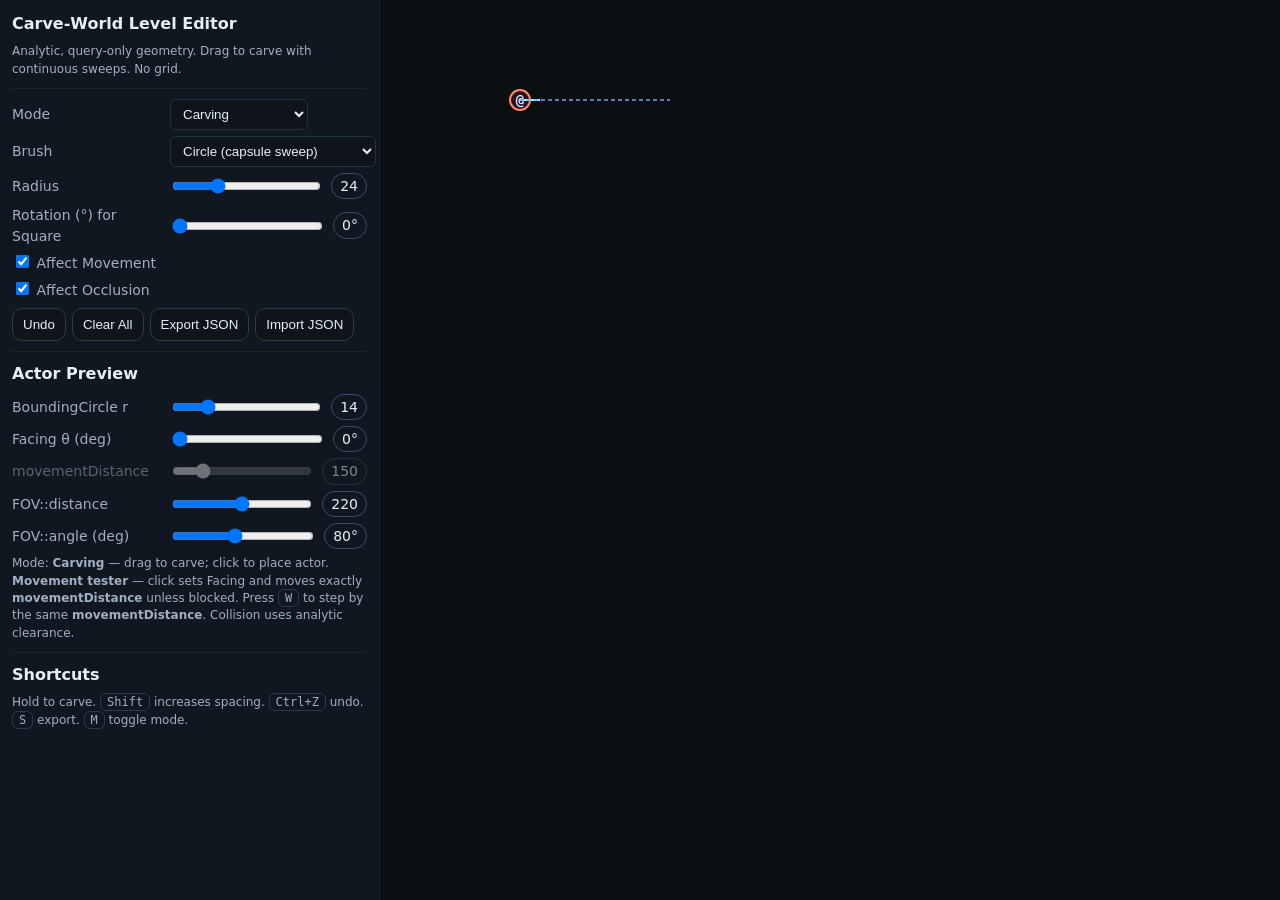
<file: js-hack-world-carving-editor.html>
<!DOCTYPE html>
<html lang="en">
<head>
<meta charset="utf-8" />
<meta name="viewport" content="width=device-width, initial-scale=1" />
<title>Carve‑World Level Editor — Analytic Brushes, Drag‑to‑Carve, FOV Preview</title>
<style>
  :root{ --bg:#0b0f12; --panel:#111720; --ink:#e7eef7; --muted:#9fb0c2; --accent:#8fe; --warn:#f89; --grid:#213040; --ok:#6fd; --bad:#f86; }
  html,body{height:100%;margin:0;background:var(--bg);color:var(--ink);font:14px/1.45 system-ui,Segoe UI,Roboto,Ubuntu,sans-serif}
  .wrap{display:grid;grid-template-columns:380px 1fr;gap:12px;height:100%;}
  .panel{background:var(--panel);padding:12px;overflow:auto;border-right:1px solid #16202a}
  h1{font-size:16px;margin:0 0 8px}
  .muted{color:var(--muted)}
  .row{display:flex;align-items:center;gap:8px;margin:6px 0}
  .row label{min-width:150px;color:var(--muted)}
  select,input[type="number"],input[type="text"]{background:#0f141b;color:var(--ink);border:1px solid #243244;border-radius:6px;padding:6px 8px}
  input[type="range"]{width:160px}
  button{background:#0f141b;color:var(--ink);border:1px solid #2b3a4d;border-radius:10px;padding:8px 10px;cursor:pointer}
  button:hover{border-color:#3b4e66}
  .pill{display:inline-block;padding:2px 8px;border:1px solid #37516b;border-radius:999px}
  canvas{width:100%;height:100%;display:block;background:#0b0f12}
  .kbd{font:12px/1.2 ui-monospace, SFMono-Regular, Menlo, Consolas, monospace;border:1px solid #2b3a4d;border-radius:6px;padding:1px 6px;color:var(--muted)}
  .hr{border-top:1px solid #1a2633;margin:10px 0}
  .help{font-size:12px;color:var(--muted)}
  .disabled{opacity:0.5;}
</style>
</head>
<body>
<div class="wrap">
  <div class="panel">
    <h1>Carve‑World Level Editor</h1>
    <div class="help">Analytic, query‑only geometry. Drag to carve with continuous sweeps. No grid.</div>

    <div class="hr"></div>

    <div class="row">
      <label>Mode</label>
      <select id="mode">
        <option value="carve" selected>Carving</option>
        <option value="moveTest">Movement tester</option>
      </select>
    </div>

    <div class="row">
      <label>Brush</label>
      <select id="brush">
        <option value="circle">Circle (capsule sweep)</option>
        <option value="rectslot">Rect‑slot (box + round caps)</option>
        <option value="square">Square (rotated box sweep)</option>
      </select>
    </div>
    <div class="row">
      <label>Radius</label>
      <input id="radius" type="range" min="2" max="80" value="24" />
      <span id="radiusVal" class="pill">24</span>
    </div>
    <div class="row">
      <label>Rotation (°) for Square</label>
      <input id="rotation" type="range" min="0" max="180" value="0" />
      <span id="rotationVal" class="pill">0°</span>
    </div>

    <div class="row">
      <label><input id="affectsMove" type="checkbox" checked /> Affect Movement</label>
    </div>
    <div class="row">
      <label><input id="affectsOccl" type="checkbox" checked /> Affect Occlusion</label>
    </div>

    <div class="row" style="margin-top:8px;gap:6px">
      <button id="undoBtn" title="Ctrl+Z">Undo</button>
      <button id="clearBtn">Clear All</button>
      <button id="exportBtn">Export JSON</button>
      <button id="importBtn">Import JSON</button>
      <input id="importFile" type="file" accept="application/json" style="display:none" />
    </div>

    <div class="hr"></div>

    <h1>Actor Preview</h1>
    <div class="row"><label>BoundingCircle r</label><input id="actorR" type="range" min="2" max="60" value="14"/><span id="actorRVal" class="pill">14</span></div>
    <div class="row"><label>Facing θ (deg)</label><input id="actorTheta" type="range" min="0" max="359" value="0"/><span id="actorThetaVal" class="pill">0°</span></div>
    <div class="row" id="moveTesterGroup" class="disabled"><label>movementDistance</label><input id="moveDist" type="range" min="5" max="800" value="150" disabled /><span id="moveDistVal" class="pill">150</span></div>
    <div class="row"><label>FOV::distance</label><input id="fovDist" type="range" min="20" max="420" value="220"/><span id="fovDistVal" class="pill">220</span></div>
    <div class="row"><label>FOV::angle (deg)</label><input id="fovAngle" type="range" min="10" max="170" value="80"/><span id="fovAngleVal" class="pill">80°</span></div>

    <div class="help">Mode: <b>Carving</b> — drag to carve; click to place actor. <b>Movement tester</b> — click sets Facing and moves exactly <b>movementDistance</b> unless blocked. Press <span class="kbd">W</span> to step by the same <b>movementDistance</b>. Collision uses analytic clearance.</div>

    <div class="hr"></div>

    <h1>Shortcuts</h1>
    <div class="help">Hold to carve. <span class="kbd">Shift</span> increases spacing. <span class="kbd">Ctrl+Z</span> undo. <span class="kbd">S</span> export. <span class="kbd">M</span> toggle mode.</div>
  </div>
  <canvas id="view"></canvas>
</div>

<script>
(function(){
  // ===== Math helpers =====
  const TAU=Math.PI*2; const clamp=(x,a,b)=>Math.max(a,Math.min(b,x)); const len=(x,y)=>Math.hypot(x,y);
  function closestOnSeg(px,py, ax,ay, bx,by){ const abx=bx-ax, aby=by-ay, apx=px-ax, apy=py-ay; const ab2=abx*abx+aby*aby; if(ab2===0) return {x:ax,y:ay,t:0}; let t=(apx*abx+apy*aby)/ab2; t=clamp(t,0,1); return {x:ax+abx*t, y:ay+aby*t, t}; }

  // SDFs (positive inside free space)
  const SDF={
    capsule(px,py, ax,ay, bx,by, r){ const c=closestOnSeg(px,py,ax,ay,bx,by); const d=len(px-c.x, py-c.y); return r - d; },
    circle(px,py, cx,cy, r){ return r - len(px-cx, py-cy); },
    obox(px,py, cx,cy, hx,hy, rot){ const s=Math.sin(rot), c=Math.cos(rot); const dx=px-cx, dy=py-cy; const lx=Math.abs(c*dx + s*dy)-hx; const ly=Math.abs(-s*dx + c*dy)-hy; const ax=Math.max(lx,0), ay=Math.max(ly,0); const outside=Math.hypot(ax,ay); const inside=Math.max(lx,ly); return -(outside) - inside; }
  };

  // ===== Geometry Kernel =====
  const Kernel = (()=>{
    const carves=[];
    const carveCircle=(cx,cy,r,flags)=>{carves.push({type:'circle',cx,cy,r,...flags}); return carves.length-1};
    const carveCapsule=(ax,ay,bx,by,r,flags)=>{carves.push({type:'capsule',ax,ay,bx,by,r,...flags}); return carves.length-1};
    const carveRectSlot=(ax,ay,bx,by,r,flags)=>{carves.push({type:'rectslot',ax,ay,bx,by,r,...flags}); return carves.length-1};
    const carveSquare=(ax,ay,bx,by,halfW,rot,flags)=>{carves.push({type:'square',ax,ay,bx,by,halfW,rot,...flags}); return carves.length-1};
    const clear=()=>{carves.length=0};

    function distanceMove(px,py){
      let best=-Infinity;
      for(const g of carves){ if(g.affectsMove===false) continue; switch(g.type){
        case 'circle': best=Math.max(best,SDF.circle(px,py,g.cx,g.cy,g.r)); break;
        case 'capsule': best=Math.max(best,SDF.capsule(px,py,g.ax,g.ay,g.bx,g.by,g.r)); break;
        case 'rectslot': best=Math.max(best,SDF.capsule(px,py,g.ax,g.ay,g.bx,g.by,g.r)); break;
        case 'square':{ const hx=0.5*Math.hypot(g.bx-g.ax,g.by-g.ay); const hy=g.halfW; const cx=(g.ax+g.bx)/2, cy=(g.ay+g.by)/2; best=Math.max(best,SDF.obox(px,py,cx,cy,hx,hy,g.rot)); } break; }
      }
      return Math.max(0,best);
    }
    function insideFreeForOccl(px,py){ let best=-Infinity; for(const g of carves){ if(g.affectsOccl===false) continue; switch(g.type){
      case 'circle': best=Math.max(best,SDF.circle(px,py,g.cx,g.cy,g.r)); break;
      case 'capsule': best=Math.max(best,SDF.capsule(px,py,g.ax,g.ay,g.bx,g.by,g.r)); break;
      case 'rectslot': best=Math.max(best,SDF.capsule(px,py,g.ax,g.ay,g.bx,g.by,g.r)); break;
      case 'square':{ const hx=0.5*Math.hypot(g.bx-g.ax,g.by-g.ay); const hy=g.halfW; const cx=(g.ax+g.bx)/2, cy=(g.ay+g.by)/2; best=Math.max(best,SDF.obox(px,py,cx,cy,hx,hy,g.rot)); } break; }} return best>0; }

    const serialize=()=>JSON.stringify(carves);
    const deserialize=json=>{ try{ const arr=JSON.parse(json); carves.length=0; for(const g of arr) carves.push(g);}catch(e){console.error(e)} };
    return {carves,carveCircle,carveCapsule,carveRectSlot,carveSquare,clear,distanceMove,insideFreeForOccl,serialize,deserialize};
  })();

  // ===== UI wiring =====
  const canvas=document.getElementById('view'); const ctx=canvas.getContext('2d'); const dpr=Math.max(1,Math.min(2,window.devicePixelRatio||1));
  function resize(){ const bb=canvas.getBoundingClientRect(); canvas.width=Math.floor(bb.width*dpr); canvas.height=Math.floor(bb.height*dpr);} window.addEventListener('resize',resize); resize();

  const ui={ brush:byId('brush'), mode:byId('mode'), radius:byId('radius'), radiusVal:byId('radiusVal'), rotation:byId('rotation'), rotationVal:byId('rotationVal'), affectsMove:byId('affectsMove'), affectsOccl:byId('affectsOccl'), undoBtn:byId('undoBtn'), clearBtn:byId('clearBtn'), exportBtn:byId('exportBtn'), importBtn:byId('importBtn'), importFile:byId('importFile'), actorR:byId('actorR'), actorRVal:byId('actorRVal'), actorTheta:byId('actorTheta'), actorThetaVal:byId('actorThetaVal'), fovDist:byId('fovDist'), fovDistVal:byId('fovDistVal'), fovAngle:byId('fovAngle'), fovAngleVal:byId('fovAngleVal'), moveDist:byId('moveDist'), moveDistVal:byId('moveDistVal'), moveTesterGroup:byId('moveTesterGroup') };
  function byId(id){return document.getElementById(id)}
  function syncLabels(){ ui.radiusVal.textContent=ui.radius.value; ui.rotationVal.textContent=ui.rotation.value+'°'; ui.actorRVal.textContent=ui.actorR.value; ui.actorThetaVal.textContent=ui.actorTheta.value+'°'; ui.fovDistVal.textContent=ui.fovDist.value; ui.fovAngleVal.textContent=ui.fovAngle.value+'°'; ui.moveDistVal.textContent=ui.moveDist.value; }
  ['input','change'].forEach(ev=>{ [ui.radius,ui.rotation,ui.actorR,ui.actorTheta,ui.fovDist,ui.fovAngle,ui.moveDist].forEach(el=>el.addEventListener(ev,syncLabels)); }); syncLabels();
  function updateModeUI(){ const moveMode=ui.mode.value==='moveTest'; ui.moveDist.disabled=!moveMode; ui.moveTesterGroup.classList.toggle('disabled',!moveMode);} ui.mode.addEventListener('change',updateModeUI); updateModeUI();

  // ===== Carving =====
  let isDragging=false,lastX=0,lastY=0; const undoStack=[];
  function canvasToWorld(e){ const rect=canvas.getBoundingClientRect(); return [(e.clientX-rect.left)*dpr,(e.clientY-rect.top)*dpr]; }
  canvas.addEventListener('pointerdown',e=>{ if(ui.mode.value==='moveTest') return; canvas.setPointerCapture(e.pointerId); const [x,y]=canvasToWorld(e); lastX=x; lastY=y; isDragging=true; addDotOrStart(x,y,e); });
  canvas.addEventListener('pointermove',e=>{ if(ui.mode.value==='moveTest'||!isDragging) return; const [x,y]=canvasToWorld(e); const dx=x-lastX,dy=y-lastY; const dist=Math.hypot(dx,dy); const step=Math.max(1,+ui.radius.value/3); if(dist>=step){ addSegment(lastX,lastY,x,y,e); lastX=x; lastY=y; } });
  window.addEventListener('pointerup',()=>{ isDragging=false; });
  function currentFlags(){ return {affectsMove:ui.affectsMove.checked,affectsOccl:ui.affectsOccl.checked}; }
  function addDotOrStart(x,y){ const r=+ui.radius.value, flags=currentFlags(), mode=ui.brush.value; if(mode==='circle'){ undoStack.push(Kernel.carveCircle(x,y,r,flags)); } else { undoStack.push(Kernel.carveCapsule(x,y,x+0.0001,y+0.0001,r,flags)); } }
  function addSegment(ax,ay,bx,by){ const r=+ui.radius.value, flags=currentFlags(), mode=ui.brush.value; if(mode==='circle'){ undoStack.push(Kernel.carveCapsule(ax,ay,bx,by,r,flags)); } else if(mode==='rectslot'){ undoStack.push(Kernel.carveRectSlot(ax,ay,bx,by,r,flags)); } else if(mode==='square'){ const rot=(+ui.rotation.value)*Math.PI/180; undoStack.push(Kernel.carveSquare(ax,ay,bx,by,r,rot,flags)); } }

  // Undo/Clear
  ui.undoBtn.addEventListener('click',()=>{ if(Kernel.carves.length>0){ Kernel.carves.pop(); undoStack.pop(); }});
  ui.clearBtn.addEventListener('click',()=>{ Kernel.clear(); undoStack.length=0; });

  // Export/Import (with robust download fallback)
  ui.exportBtn.addEventListener('click',()=>{
    try{
      const blob=new Blob([Kernel.serialize()],{type:'application/json'});
      const url=URL.createObjectURL(blob);
      const a=document.createElement('a'); a.href=url; a.download='carve_world.json'; document.body.appendChild(a); a.click(); document.body.removeChild(a);
      setTimeout(()=>URL.revokeObjectURL(url), 0);
    }catch(err){
      // Fallback: open in a new tab data URL
      const data='data:application/json;charset=utf-8,'+encodeURIComponent(Kernel.serialize());
      window.open(data,'_blank');
    }
  });
  ui.importBtn.addEventListener('click',()=> ui.importFile.click());
  ui.importFile.addEventListener('change',async e=>{ const f=e.target.files[0]; if(!f) return; const txt=await f.text(); Kernel.deserialize(txt); undoStack.length=0; });

  // ===== Actor & Movement (single control: movementDistance) =====
  const Actor={ x:240, y:240, r:+ui.actorR.value, theta:0, fovDist:+ui.fovDist.value, fovAngle:(+ui.fovAngle.value)*Math.PI/180 };
  function syncActor(){ Actor.r=+ui.actorR.value; Actor.theta=(+ui.actorTheta.value)*Math.PI/180; Actor.fovDist=+ui.fovDist.value; Actor.fovAngle=(+ui.fovAngle.value)*Math.PI/180; }
  ['input','change'].forEach(ev=>{ ui.actorR.addEventListener(ev,syncActor); ui.actorTheta.addEventListener(ev,syncActor); ui.fovDist.addEventListener(ev,syncActor); ui.fovAngle.addEventListener(ev,syncActor); });

  // Click: place or set facing + move by movementDistance
  canvas.addEventListener('click',e=>{ const [x,y]=canvasToWorld(e); if(ui.mode.value==='carve'){ if(!e.altKey){ Actor.x=x; Actor.y=y; } } else { const dx=x-Actor.x, dy=y-Actor.y; if(dx||dy){ Actor.theta=Math.atan2(dy,dx); ui.actorTheta.value=String((Math.round(Actor.theta*180/Math.PI)%360+360)%360); syncLabels(); moveForwardDistance(+ui.moveDist.value); } } });
  // Alt-drag: adjust facing
  canvas.addEventListener('pointermove',e=>{ if(e.altKey){ const [x,y]=canvasToWorld(e); const dx=x-Actor.x,dy=y-Actor.y; Actor.theta=Math.atan2(dy,dx); ui.actorTheta.value=String((Math.round(Actor.theta*180/Math.PI)%360+360)%360); syncLabels(); } });
  // Keyboard: W steps by movementDistance; M toggles mode
  window.addEventListener('keydown',e=>{ const k=e.key.toLowerCase(); if(k==='w'){ const d=+ui.moveDist.value; stepByDistance(d); } if(k==='m'){ ui.mode.value=(ui.mode.value==='carve')?'moveTest':'carve'; updateModeUI(); } });

  // Robust continuous sweep: return max fraction t in [0,1] such that clearance>=r for segment a->b
  function sweepMaxFree(ax,ay,bx,by,r){
    const L=Math.hypot(bx-ax,by-ay); if(L===0) return 1; const sx=(bx-ax)/L, sy=(by-ay)/L; // unit dir
    let lo=0, hi=1; // [lo OK, hi maybe collide]
    // If full clear, early out
    if(!sampleCollides(1)) return 1;
    // Otherwise find boundary with bisection
    for(let i=0;i<24;i++){ const mid=(lo+hi)/2; if(sampleCollides(mid)) hi=mid; else lo=mid; }
    return lo;
    function sampleCollides(t){ // conservative sampling with micro‑steps near boundary
      const steps=Math.max(6, Math.ceil(L*t/(Math.max(1,r*0.5))));
      for(let i=0;i<=steps;i++){ const u=i/steps; const x=ax+sx*L*t*u, y=ay+sy*L*t*u; if(Kernel.distanceMove(x,y)+1e-3 < r) return true; }
      return false;
    }
  }

  function stepByDistance(dist){ const dir=[Math.cos(Actor.theta),Math.sin(Actor.theta)]; const nx=Actor.x+dir[0]*dist, ny=Actor.y+dir[1]*dist; const t=sweepMaxFree(Actor.x,Actor.y,nx,ny,Actor.r); Actor.x+=dir[0]*dist*t; Actor.y+=dir[1]*dist*t; }
  function moveForwardDistance(dist){ stepByDistance(dist); }

  // ===== FOV (approx sphere‑tracing) =====
  function computeFOVPoly(){ const rays=200; const a0=Actor.theta-Actor.fovAngle*0.5, a1=Actor.theta+Actor.fovAngle*0.5; const pts=[[Actor.x,Actor.y]]; for(let i=0;i<=rays;i++){ const a=a0+(a1-a0)*(i/rays); const dir=[Math.cos(a),Math.sin(a)]; let t=0, maxT=Actor.fovDist, hx=Actor.x, hy=Actor.y; for(let k=0;k<256&&t<maxT;k++){ const px=Actor.x+dir[0]*t, py=Actor.y+dir[1]*t; const inside=Kernel.insideFreeForOccl(px,py); const clear=Kernel.distanceMove(px,py); if(!inside) break; const step=Math.max(2, clear*0.7); t+=step; hx=px; hy=py; } pts.push([hx,hy]); } return pts; }

  // ===== Rendering =====
  function draw(){ ctx.setTransform(1,0,0,1,0,0); ctx.clearRect(0,0,canvas.width,canvas.height); ctx.fillStyle='#0b0f12'; ctx.fillRect(0,0,canvas.width,canvas.height);
    ctx.save(); ctx.globalCompositeOperation='source-over'; ctx.fillStyle='#142030'; for(const g of Kernel.carves){ if(g.affectsMove===false) continue; drawPrimitive(g); } ctx.fillStyle='#101a26'; for(const g of Kernel.carves){ if(g.affectsOccl && g.affectsMove===false) drawPrimitive(g); } ctx.restore(); drawActor(); requestAnimationFrame(draw); }

  function drawPrimitive(g){ switch(g.type){
    case 'circle': ctx.beginPath(); ctx.arc(g.cx,g.cy,g.r,0,TAU); ctx.fill(); break;
    case 'capsule':{ const dx=g.bx-g.ax,dy=g.by-g.ay; const L=Math.hypot(dx,dy)||1; const ux=dx/L,uy=dy/L; const nx=-uy,ny=ux; const ax=g.ax,ay=g.ay,bx=g.bx,by=g.by,r=g.r; ctx.beginPath(); ctx.moveTo(ax+nx*r,ay+ny*r); ctx.lineTo(bx+nx*r,by+ny*r); ctx.arc(bx,by,r,Math.atan2(ny,nx),Math.atan2(-ny,-nx)); ctx.lineTo(ax-nx*r,ay-ny*r); ctx.arc(ax,ay,r,Math.atan2(-ny,-nx),Math.atan2(ny,nx)); ctx.closePath(); ctx.fill(); } break;
    case 'rectslot':{ const dx=g.bx-g.ax,dy=g.by-g.ay; const L=Math.hypot(dx,dy)||1; const ux=dx/L,uy=dy/L; const nx=-uy,ny=ux; const r=g.r, ax=g.ax,ay=g.ay,bx=g.bx,by=g.by; const p1x=ax+nx*r,p1y=ay+ny*r, p2x=bx+nx*r,p2y=by+ny*r, p3x=bx-nx*r,p3y=by-ny*r, p4x=ax-nx*r,p4y=ay-ny*r; ctx.beginPath(); ctx.moveTo(p1x,p1y); ctx.lineTo(p2x,p2y); ctx.lineTo(p3x,p3y); ctx.lineTo(p4x,p4y); ctx.closePath(); ctx.fill(); ctx.beginPath(); ctx.arc(ax,ay,r,0,TAU); ctx.fill(); ctx.beginPath(); ctx.arc(bx,by,r,0,TAU); ctx.fill(); } break;
    case 'square':{ const cx=(g.ax+g.bx)/2, cy=(g.ay+g.by)/2; const L=Math.hypot(g.bx-g.ax,g.by-g.ay); const hx=L/2, hy=g.halfW; const rot=g.rot; const s=Math.sin(rot), c=Math.cos(rot); const pts=[[-hx,-hy],[hx,-hy],[hx,hy],[-hx,hy]].map(([x,y])=>[c*x - s*y + cx, s*x + c*y + cy]); ctx.beginPath(); ctx.moveTo(pts[0][0],pts[0][1]); for(let i=1;i<4;i++) ctx.lineTo(pts[i][0],pts[i][1]); ctx.closePath(); ctx.fill(); } break; } }

  function drawActor(){ const poly=computeFOVPoly(); ctx.save(); ctx.globalAlpha=0.18; ctx.fillStyle='#8fe'; ctx.beginPath(); ctx.moveTo(poly[0][0],poly[0][1]); for(let i=1;i<poly.length;i++) ctx.lineTo(poly[i][0],poly[i][1]); ctx.closePath(); ctx.fill(); ctx.restore(); const clear=Kernel.distanceMove(Actor.x,Actor.y); const ok=clear>=Actor.r; ctx.beginPath(); ctx.arc(Actor.x,Actor.y,Actor.r,0,TAU); ctx.fillStyle= ok?'#193447':'#2a1120'; ctx.fill(); ctx.lineWidth=2; ctx.strokeStyle= ok?'#6fd':'#f86'; ctx.stroke(); ctx.save(); ctx.fillStyle='#cfe8ff'; ctx.font=`bold ${Math.max(10,Math.floor(Actor.r*1.4))}px ui-monospace, monospace`; ctx.textAlign='center'; ctx.textBaseline='middle'; ctx.fillText('@',Actor.x,Actor.y+1); ctx.restore(); const dir=[Math.cos(Actor.theta),Math.sin(Actor.theta)]; ctx.beginPath(); ctx.moveTo(Actor.x,Actor.y); ctx.lineTo(Actor.x+dir[0]*Math.max(Actor.r*2,18), Actor.y+dir[1]*Math.max(Actor.r*2,18)); ctx.strokeStyle='#8fe'; ctx.lineWidth=2; ctx.stroke(); ctx.setLineDash([4,3]); ctx.beginPath(); ctx.moveTo(Actor.x,Actor.y); ctx.lineTo(Actor.x+dir[0]*+ui.moveDist.value, Actor.y+dir[1]*+ui.moveDist.value); ctx.strokeStyle='#89f'; ctx.lineWidth=1.5; ctx.stroke(); ctx.setLineDash([]); }

  // ===== Self‑tests =====
  (function SELF_TESTS(){ const snapshot=Kernel.serialize(); try{ Kernel.clear(); Kernel.carveCircle(100,100,30,{affectsMove:true,affectsOccl:true}); console.assert(Kernel.distanceMove(100,100)>=30,'distance center'); console.assert(Kernel.distanceMove(200,200)===0,'distance outside'); const t=sweepMaxFree(90,100,110,100,10); console.assert(t===1,'sweep free'); // exact move when clear
    const orig={x:0,y:0}; Object.assign(orig,{x:100,y:100}); Object.assign(Actor,orig,{theta:0,r:6}); stepByDistance(20); console.assert(Math.abs(Actor.x-120)<1,'move exact'); // clamp at obstacle
    Actor.x=128; Actor.y=100; Actor.theta=0; Actor.r=10; Kernel.carveCircle(180,100,30,{affectsMove:true,affectsOccl:true}); const prev=Actor.x; stepByDistance(100); console.assert(Actor.x>prev && Actor.x<prev+100,'move clamp'); console.info('Self‑tests passed'); }catch(err){ console.warn('Self‑tests failed',err);} finally{ Kernel.deserialize(snapshot);} })();

  requestAnimationFrame(draw);
})();
</script>
</body>
</html>
</file>
